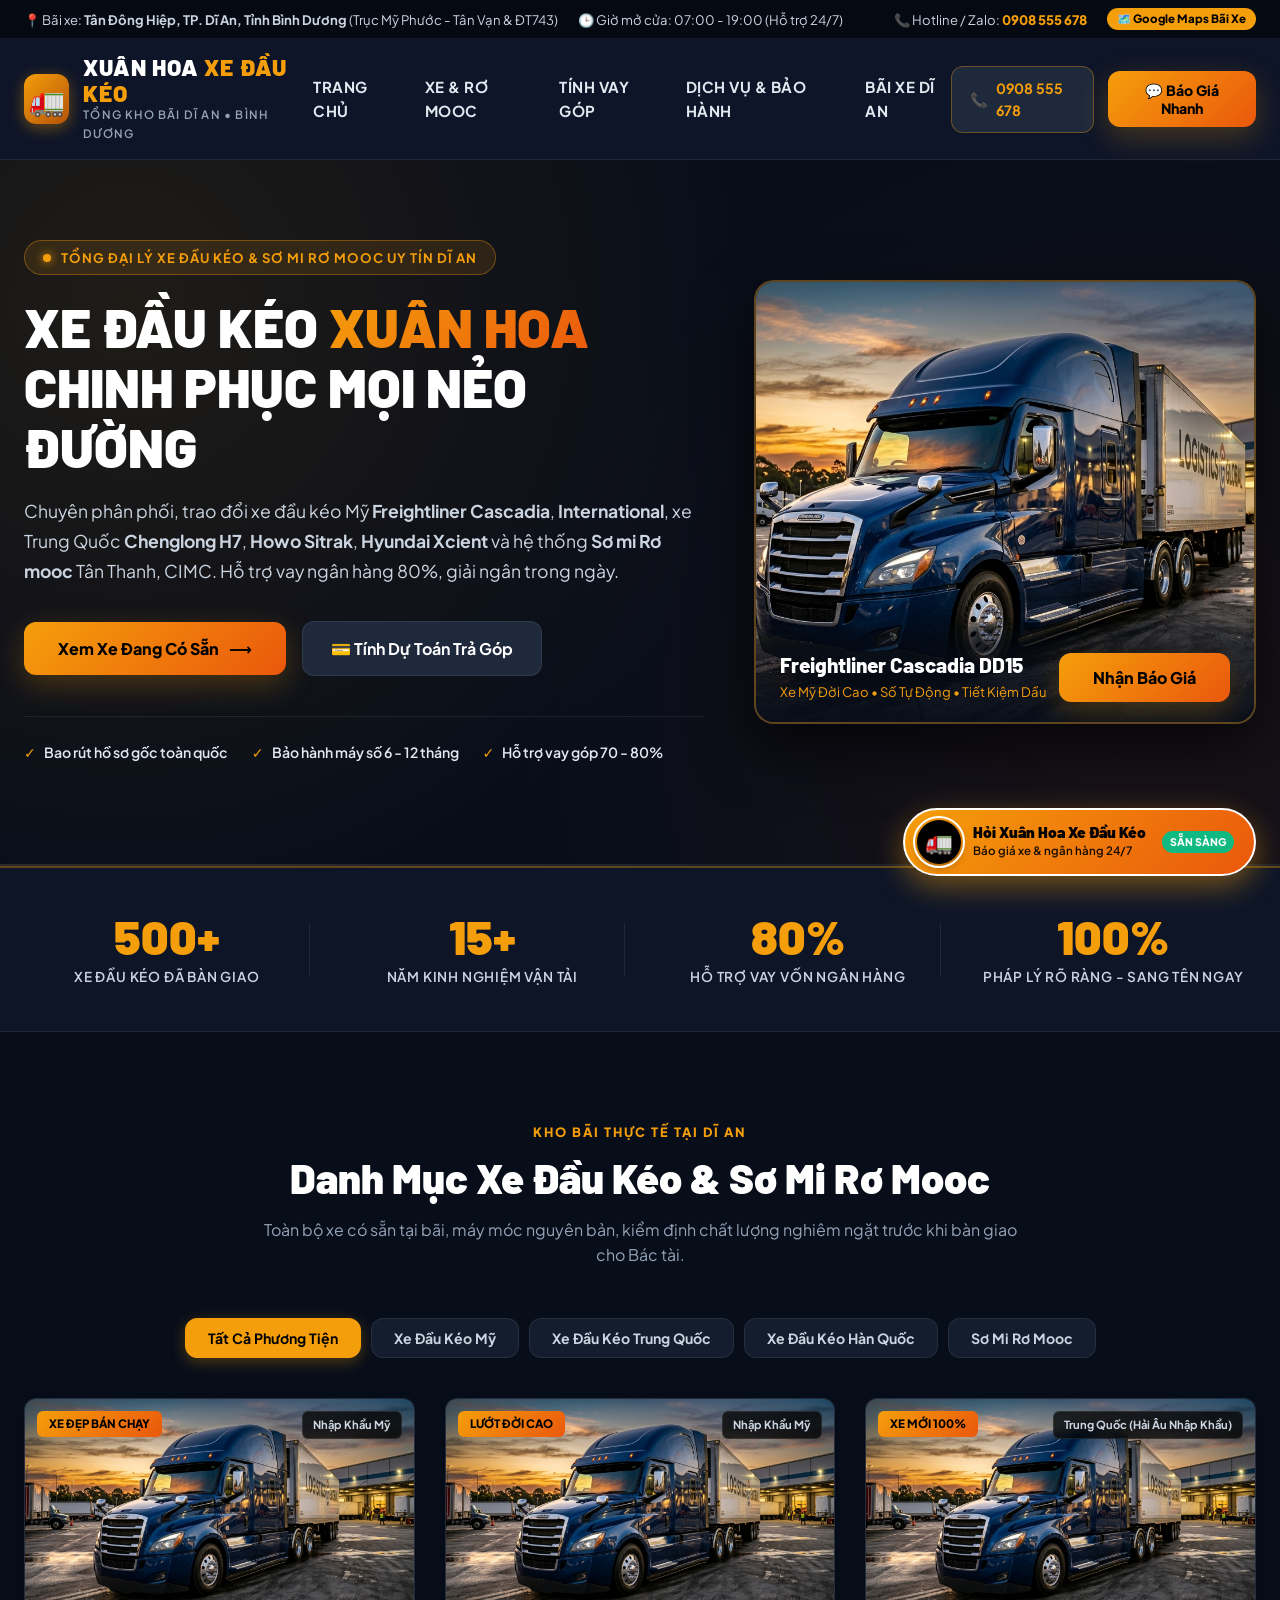
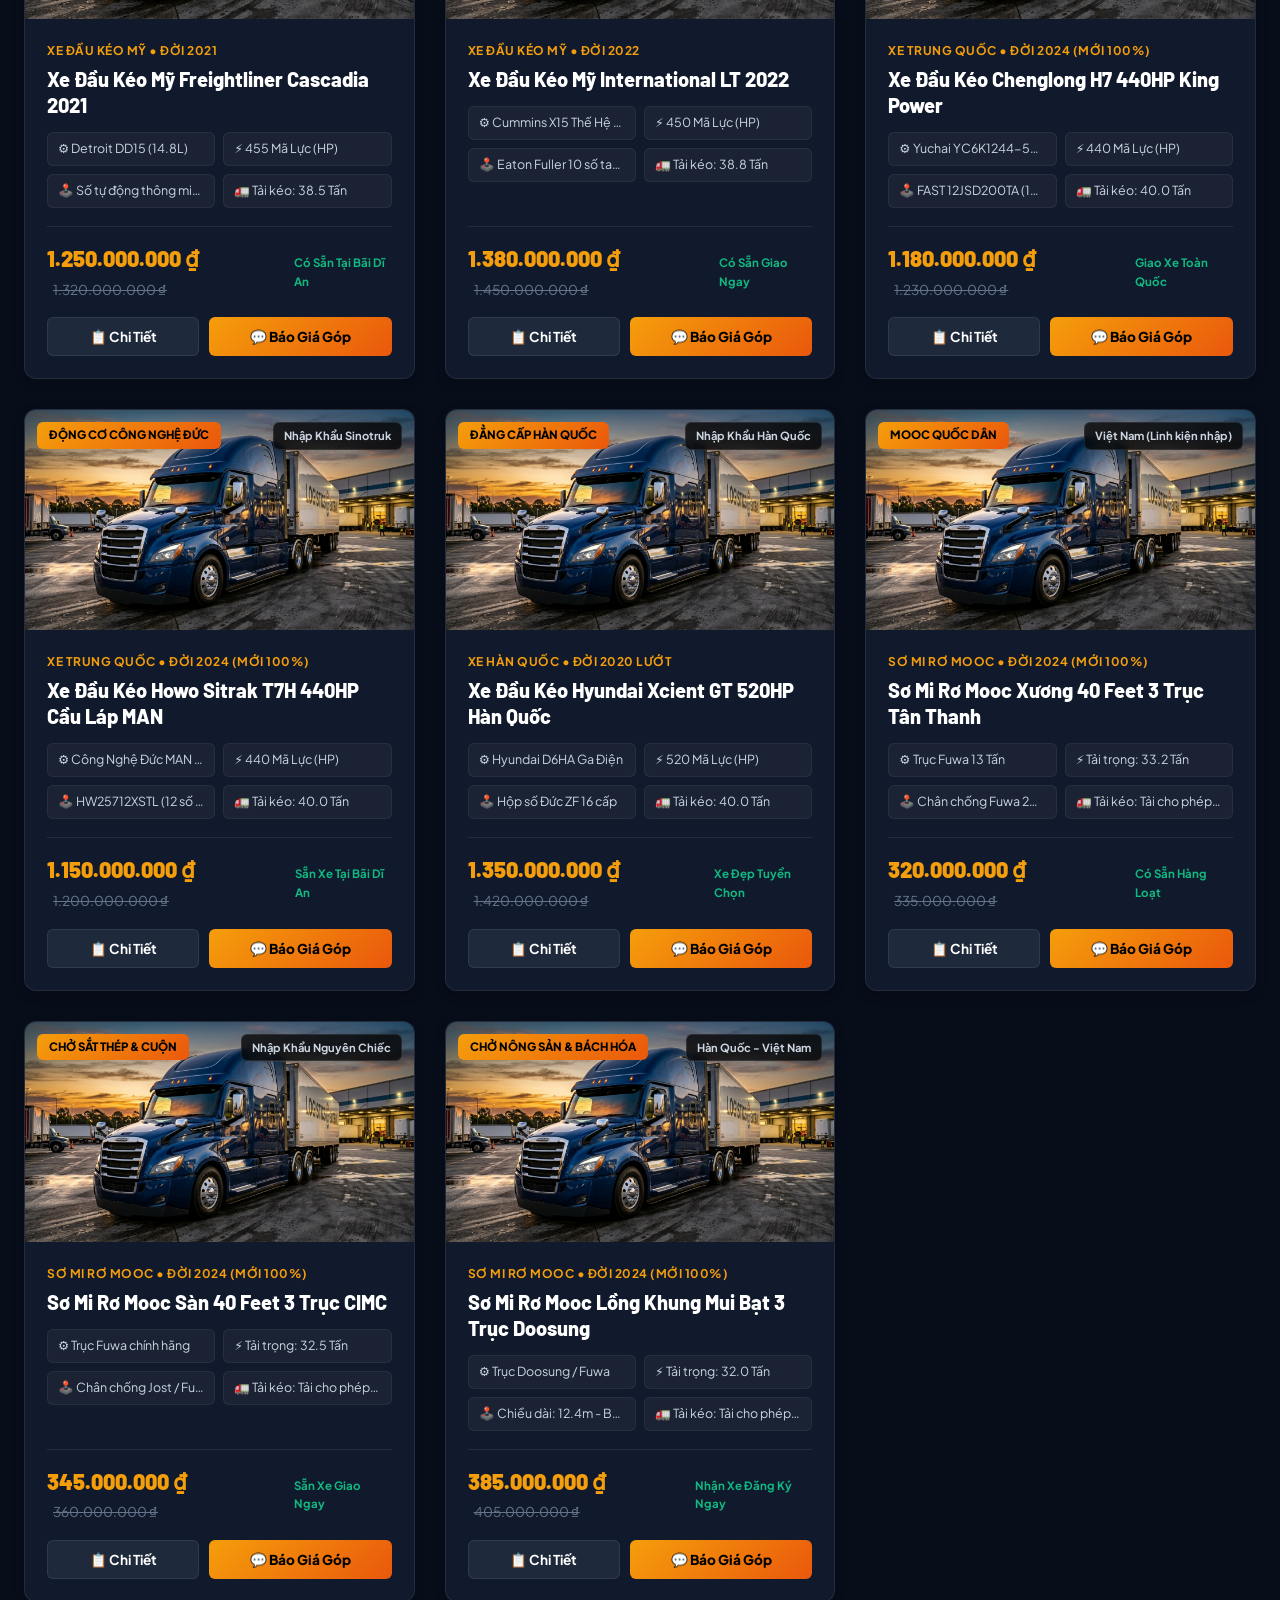
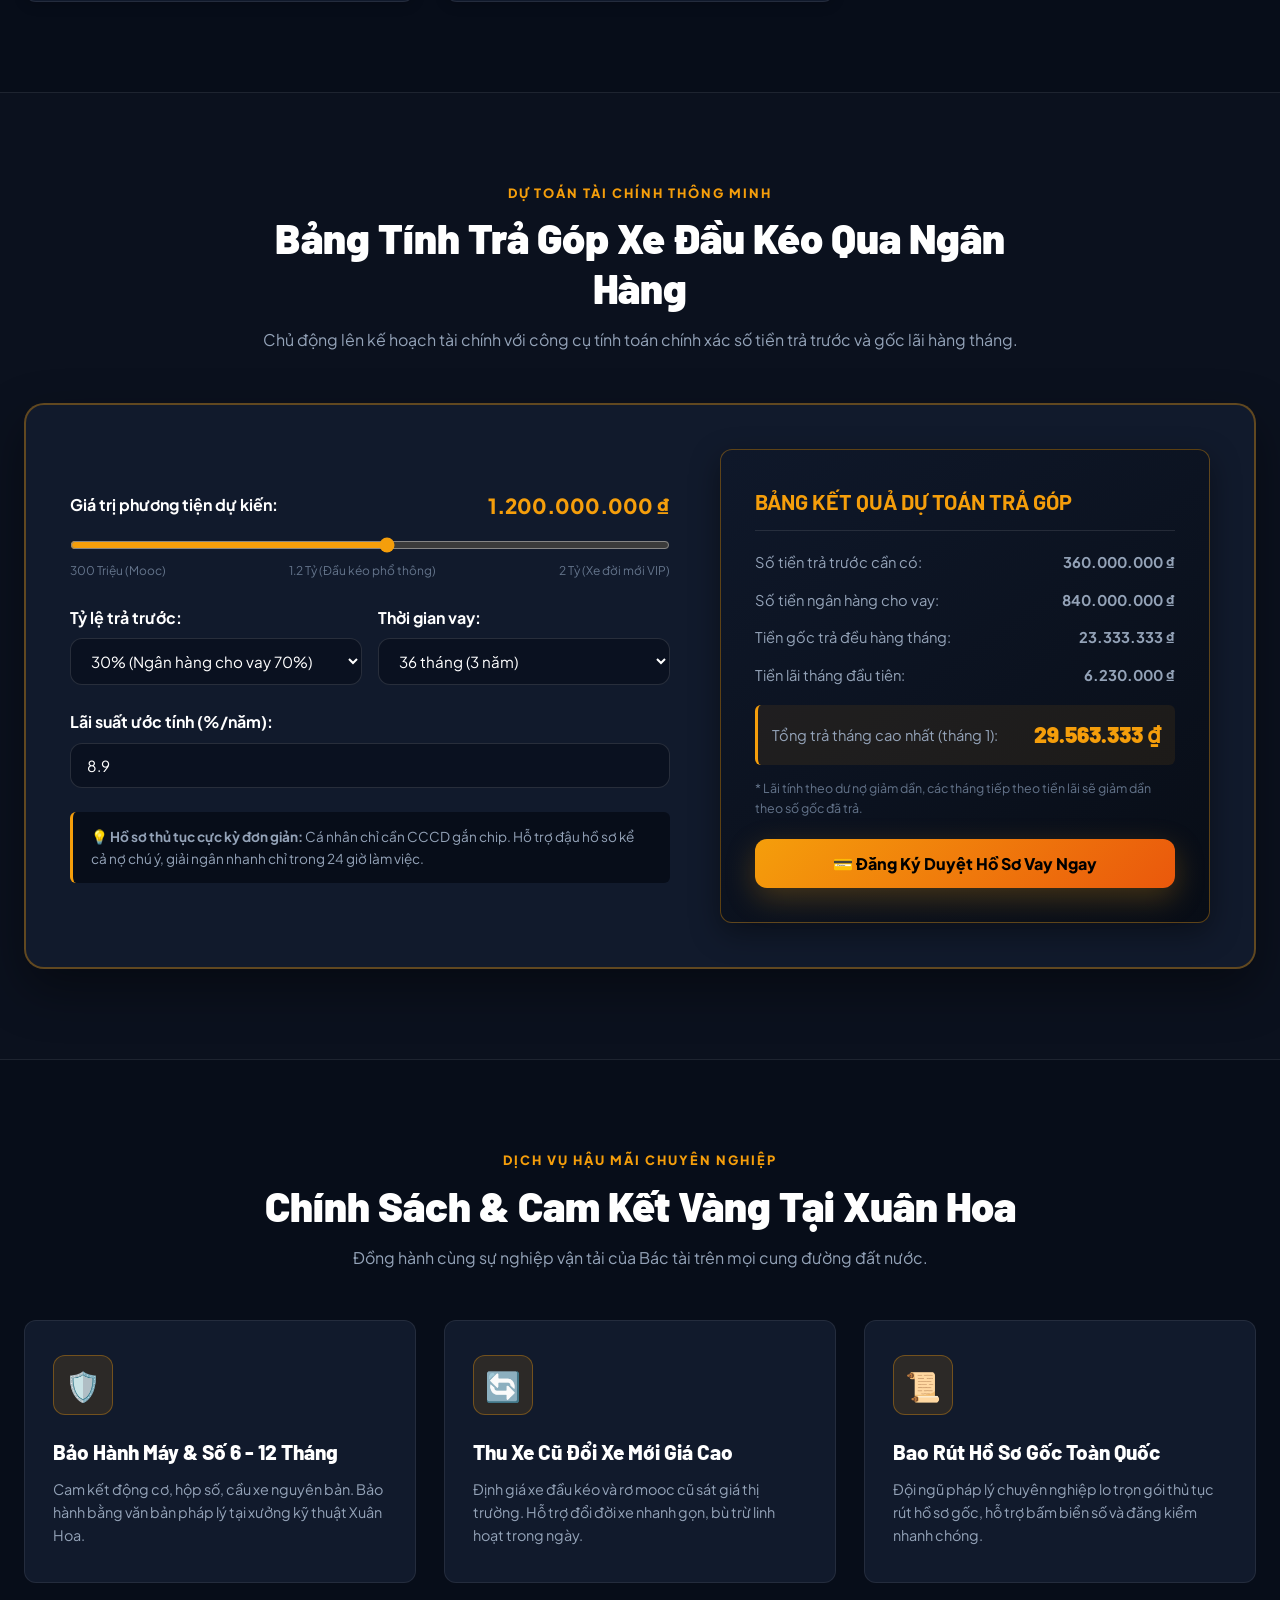
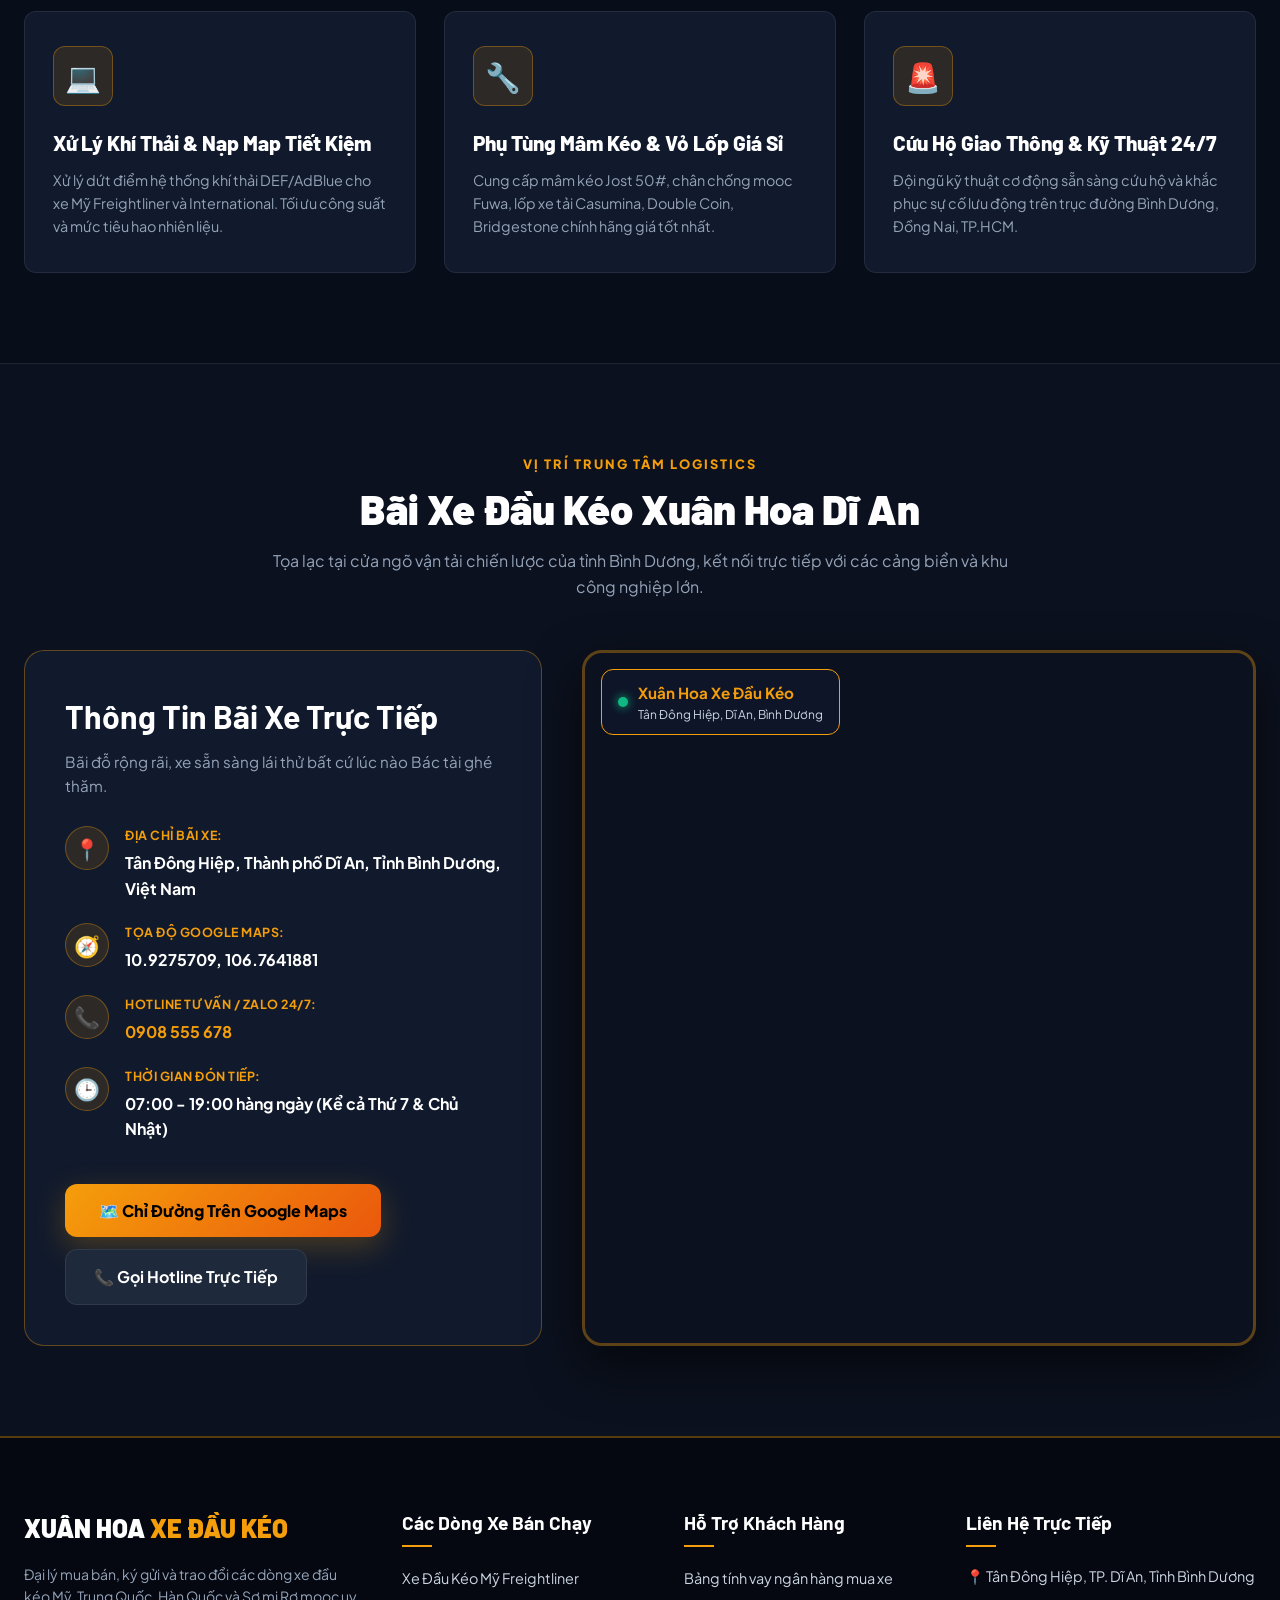
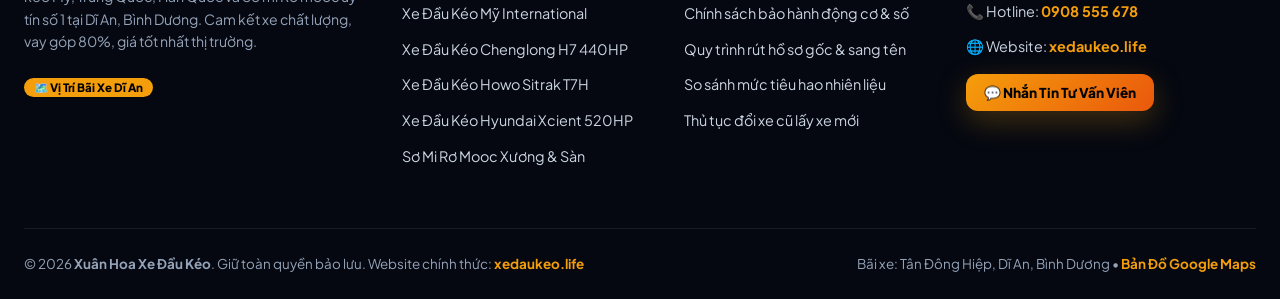
<file: xuan-hoa/index.html>
<!DOCTYPE html>
<html lang="vi">
<head>
  <meta charset="UTF-8">
  <meta name="viewport" content="width=device-width, initial-scale=1.0">
  <title>Xuân Hoa Xe Đầu Kéo - Mua Bán Xe Đầu Kéo & Rơ Mooc Dĩ An Bình Dương | xedaukeo.life</title>
  <meta name="description" content="Xuân Hoa Xe Đầu Kéo tại Tân Đông Hiệp, Dĩ An, Bình Dương. Đại lý mua bán xe đầu kéo Mỹ Freightliner Cascadia, International, Chenglong H7, Howo Sitrak, Sơ mi rơ mooc Tân Thanh, CIMC. Hỗ trợ góp 80%. Hotline: 0908 555 678.">
  <meta name="keywords" content="xuân hoa xe đầu kéo, xe đầu kéo dĩ an, xe đầu kéo bình dương, freightliner cascadia, chenglong h7, howo sitrak, rơ mooc tân thanh, xedaukeo.life">

  <!-- Canonical URL -->
  <link rel="canonical" href="https://xedaukeo.life/">

  <!-- Open Graph -->
  <meta property="og:type" content="website">
  <meta property="og:url" content="https://xedaukeo.life/">
  <meta property="og:title" content="Xuân Hoa Xe Đầu Kéo - Đại Lý Xe Đầu Kéo & Rơ Mooc Dĩ An Bình Dương">
  <meta property="og:description" content="Tổng kho bãi xe đầu kéo Mỹ, Trung Quốc, Hàn Quốc và Rơ mooc chính hãng. Hỗ trợ vay 80%, giao xe toàn quốc. Hotline: 0908 555 678.">
  <meta property="og:image" content="https://xedaukeo.life/assets/img/hero_truck.jpg">
  <meta property="og:locale" content="vi_VN">
  <meta property="og:site_name" content="Xuân Hoa Xe Đầu Kéo">

  <!-- Twitter Card -->
  <meta name="twitter:card" content="summary_large_image">
  <meta name="twitter:url" content="https://xedaukeo.life/">
  <meta name="twitter:title" content="Xuân Hoa Xe Đầu Kéo - Dĩ An Bình Dương | xedaukeo.life">
  <meta name="twitter:description" content="Mua bán, trao đổi xe đầu kéo Mỹ Freightliner, International, Chenglong H7, Howo và Sơ mi rơ mooc. Vay góp 80%.">
  <meta name="twitter:image" content="https://xedaukeo.life/assets/img/hero_truck.jpg">

  <!-- Favicon -->
  <link rel="icon" href="data:image/svg+xml,<svg xmlns=%22http://www.w3.org/2000/svg%22 viewBox=%220 0 100 100%22><text y=%22.9em%22 font-size=%2290%22>🚛</text></svg>">

  <!-- Google Fonts -->
  <link rel="preconnect" href="https://fonts.googleapis.com">
  <link rel="preconnect" href="https://fonts.gstatic.com" crossorigin>

  <!-- CSS Stylesheet -->
  <link rel="stylesheet" href="css/style.css">

  <!-- Schema.org Structured Data (JSON-LD) -->
  <script type="application/ld+json">
  {
    "@context": "https://schema.org",
    "@type": "AutoDealer",
    "name": "Xuân Hoa Xe Đầu Kéo",
    "alternateName": "Xe Đầu Kéo Xuân Hoa Dĩ An",
    "url": "https://xedaukeo.life/",
    "logo": "https://xedaukeo.life/assets/img/hero_truck.jpg",
    "image": "https://xedaukeo.life/assets/img/hero_truck.jpg",
    "description": "Xuân Hoa Xe Đầu Kéo chuyên kinh doanh, ký gửi, trao đổi xe đầu kéo Mỹ Freightliner, International, Chenglong, Howo Sitrak, Hyundai và Sơ mi rơ mooc các loại tại Dĩ An, Bình Dương.",
    "telephone": "+84908555678",
    "priceRange": "300000000VND - 1500000000VND",
    "address": {
      "@type": "PostalAddress",
      "streetAddress": "Tân Đông Hiệp",
      "addressLocality": "Dĩ An",
      "addressRegion": "Bình Dương",
      "addressCountry": "VN"
    },
    "geo": {
      "@type": "GeoCoordinates",
      "latitude": 10.9275709,
      "longitude": 106.7641881
    },
    "hasMap": "https://maps.app.goo.gl/GX7xAwg86espg75CA",
    "openingHoursSpecification": {
      "@type": "OpeningHoursSpecification",
      "dayOfWeek": ["Monday", "Tuesday", "Wednesday", "Thursday", "Friday", "Saturday", "Sunday"],
      "opens": "07:00",
      "closes": "19:00"
    }
  }
  </script>
</head>
<body>

  <!-- Top Notification Bar -->
  <aside class="top-notice-bar" aria-label="Thông tin nhanh">
    <div class="container">
      <div class="top-notice-inner">
        <div class="notice-left">
          <span>📍 Bãi xe: <strong>Tân Đông Hiệp, TP. Dĩ An, Tỉnh Bình Dương</strong> (Trục Mỹ Phước - Tân Vạn & ĐT743)</span>
          <span>🕒 Giờ mở cửa: 07:00 - 19:00 (Hỗ trợ 24/7)</span>
        </div>
        <div class="notice-right">
          <span>📞 Hotline / Zalo: <a href="tel:0908555678" style="color: var(--amber-primary); font-weight: 800;">0908 555 678</a></span>
          <a href="https://maps.app.goo.gl/GX7xAwg86espg75CA" target="_blank" rel="noopener noreferrer" class="notice-badge">
            🗺️ Google Maps Bãi Xe
          </a>
        </div>
      </div>
    </div>
  </aside>

  <!-- Main Sticky Header Navigation -->
  <header class="main-header">
    <div class="header-container">
      <a href="#home" class="brand-identity" aria-label="Xuân Hoa Xe Đầu Kéo">
        <div class="brand-icon-logo">🚛</div>
        <div class="brand-text-col">
          <span class="brand-name-main">XUÂN HOA <span>XE ĐẦU KÉO</span></span>
          <span class="brand-sub-label">Tổng Kho Bãi Dĩ An • Bình Dương</span>
        </div>
      </a>

      <!-- Desktop Nav -->
      <nav class="nav-links-menu" id="navMenu">
        <a href="#home" class="nav-menu-item">Trang Chủ</a>
        <a href="#vehicles" class="nav-menu-item">Xe & Rơ Mooc</a>
        <a href="#loan-calculator" class="nav-menu-item">Tính Vay Góp</a>
        <a href="#services" class="nav-menu-item">Dịch Vụ & Bảo Hành</a>
        <a href="#location" class="nav-menu-item">Bãi Xe Dĩ An</a>
      </nav>

      <!-- Nav CTAs -->
      <div class="nav-cta-actions">
        <a href="tel:0908555678" class="btn-hotline-nav">
          <span>📞</span> <span>0908 555 678</span>
        </a>
        <button class="btn-consult-nav trigger-truck-chat" data-prompt="Xin chào, tôi cần tư vấn các mẫu xe đầu kéo đang có sẵn tại bãi Xuân Hoa">
          <span>💬 Báo Giá Nhanh</span>
        </button>
        <button class="mobile-menu-btn" id="mobileNavToggle" aria-label="Menu">☰</button>
      </div>
    </div>
  </header>

  <main>
    <!-- Hero Banner Section -->
    <section class="hero-industrial" id="home">
      <div class="container">
        <div class="hero-grid-2col">
          <div>
            <div class="hero-tag-pill">
              <span class="pulse-dot"></span>
              <span>Tổng Đại Lý Xe Đầu Kéo & Sơ Mi Rơ Mooc Uy Tín Dĩ An</span>
            </div>

            <h1 class="hero-main-title">
              XE ĐẦU KÉO <span class="text-gradient">XUÂN HOA</span> <br>
              CHINH PHỤC MỌI NẺO ĐƯỜNG
            </h1>

            <p class="hero-desc-p">
              Chuyên phân phối, trao đổi xe đầu kéo Mỹ <strong>Freightliner Cascadia</strong>, <strong>International</strong>, xe Trung Quốc <strong>Chenglong H7</strong>, <strong>Howo Sitrak</strong>, <strong>Hyundai Xcient</strong> và hệ thống <strong>Sơ mi Rơ mooc</strong> Tân Thanh, CIMC. Hỗ trợ vay ngân hàng 80%, giải ngân trong ngày.
            </p>

            <div class="hero-buttons-row">
              <a href="#vehicles" class="btn-primary-amber">
                <span>Xem Xe Đang Có Sẵn</span>
                <span>⟶</span>
              </a>
              <a href="#loan-calculator" class="btn-secondary-dark">
                <span>💳 Tính Dự Toán Trả Góp</span>
              </a>
            </div>

            <div class="hero-trust-row">
              <div class="trust-item-box">
                <span class="check">✓</span>
                <span>Bao rút hồ sơ gốc toàn quốc</span>
              </div>
              <div class="trust-item-box">
                <span class="check">✓</span>
                <span>Bảo hành máy số 6 - 12 tháng</span>
              </div>
              <div class="trust-item-box">
                <span class="check">✓</span>
                <span>Hỗ trợ vay góp 70 - 80%</span>
              </div>
            </div>
          </div>

          <!-- Hero Image Showcase -->
          <div class="hero-visual-card">
            <img src="assets/img/hero_truck.jpg" alt="Xe đầu kéo Mỹ Freightliner Cascadia tại Xuân Hoa Dĩ An" width="640" height="440">
            <div class="hero-card-bottom-tag">
              <div>
                <div class="hero-tag-title-lg">Freightliner Cascadia DD15</div>
                <div class="hero-tag-desc-sm">Xe Mỹ Đời Cao • Số Tự Động • Tiết Kiệm Dầu</div>
              </div>
              <button class="btn-primary-amber trigger-truck-chat" data-prompt="Báo giá xe đầu kéo Mỹ Freightliner Cascadia giúp tôi">
                Nhận Báo Giá
              </button>
            </div>
          </div>
        </div>
      </div>
    </section>

    <!-- Stats Banner Strip -->
    <section class="stats-banner-strip" aria-label="Thống kê uy tín">
      <div class="container">
        <div class="stats-grid-4col">
          <div class="stat-single-col">
            <div class="stat-number-lg">500+</div>
            <div class="stat-label-text">Xe Đầu Kéo Đã Bàn Giao</div>
          </div>
          <div class="stat-single-col">
            <div class="stat-number-lg">15+</div>
            <div class="stat-label-text">Năm Kinh Nghiệm Vận Tải</div>
          </div>
          <div class="stat-single-col">
            <div class="stat-number-lg">80%</div>
            <div class="stat-label-text">Hỗ Trợ Vay Vốn Ngân Hàng</div>
          </div>
          <div class="stat-single-col">
            <div class="stat-number-lg">100%</div>
            <div class="stat-label-text">Pháp Lý Rõ Ràng - Sang Tên Ngay</div>
          </div>
        </div>
      </div>
    </section>

    <!-- Vehicles Catalog Section -->
    <section class="vehicles-section" id="vehicles">
      <div class="container">
        <div class="section-title-wrap">
          <span class="section-label-chip">Kho Bãi Thực Tế Tại Dĩ An</span>
          <h2 class="section-h2-title">Danh Mục Xe Đầu Kéo & Sơ Mi Rơ Mooc</h2>
          <p class="section-subtext">
            Toàn bộ xe có sẵn tại bãi, máy móc nguyên bản, kiểm định chất lượng nghiêm ngặt trước khi bàn giao cho Bác tài.
          </p>
        </div>

        <!-- Filter Bar -->
        <div class="vehicles-filter-bar" id="filterTabs">
          <button class="filter-btn active" data-category="all">Tất Cả Phương Tiện</button>
          <button class="filter-btn" data-category="xe-my">Xe Đầu Kéo Mỹ</button>
          <button class="filter-btn" data-category="xe-trung-quoc">Xe Đầu Kéo Trung Quốc</button>
          <button class="filter-btn" data-category="xe-han-quoc">Xe Đầu Kéo Hàn Quốc</button>
          <button class="filter-btn" data-category="ro-mooc">Sơ Mi Rơ Mooc</button>
        </div>

        <!-- Dynamic Grid -->
        <div class="vehicles-grid-3col" id="vehiclesGrid">
          <!-- Rendered via js/app.js -->
        </div>
      </div>
    </section>

    <!-- Interactive Truck Loan Calculator -->
    <section class="loan-calc-section" id="loan-calculator">
      <div class="container">
        <div class="section-title-wrap">
          <span class="section-label-chip">Dự Toán Tài Chính Thông Minh</span>
          <h2 class="section-h2-title">Bảng Tính Trả Góp Xe Đầu Kéo Qua Ngân Hàng</h2>
          <p class="section-subtext">
            Chủ động lên kế hoạch tài chính với công cụ tính toán chính xác số tiền trả trước và gốc lãi hàng tháng.
          </p>
        </div>

        <div class="calc-card-box">
          <div class="calc-2col-layout">
            <!-- Inputs -->
            <div>
              <div class="calc-form-group">
                <div class="calc-label-row">
                  <span>Giá trị phương tiện dự kiến:</span>
                  <span class="text-amber" id="calcLabelPrice" style="font-size: 1.3rem; font-weight: 900;">1.200.000.000 ₫</span>
                </div>
                <input type="range" class="calc-slider" id="calcRangePrice" min="300000000" max="2000000000" step="10000000" value="1200000000">
                <div style="display: flex; justify-content: space-between; font-size: 0.75rem; color: #64748b; margin-top: 6px;">
                  <span>300 Triệu (Mooc)</span>
                  <span>1.2 Tỷ (Đầu kéo phổ thông)</span>
                  <span>2 Tỷ (Xe đời mới VIP)</span>
                </div>
              </div>

              <div style="display: grid; grid-template-columns: 1fr 1fr; gap: 16px; margin-bottom: 24px;">
                <div>
                  <label class="calc-label-row">Tỷ lệ trả trước:</label>
                  <select class="calc-select" id="calcDownPayment">
                    <option value="20">20% (Ngân hàng cho vay 80%)</option>
                    <option value="30" selected>30% (Ngân hàng cho vay 70%)</option>
                    <option value="40">40% (Ngân hàng cho vay 60%)</option>
                    <option value="50">50% (Ngân hàng cho vay 50%)</option>
                  </select>
                </div>
                <div>
                  <label class="calc-label-row">Thời gian vay:</label>
                  <select class="calc-select" id="calcDuration">
                    <option value="12">12 tháng (1 năm)</option>
                    <option value="24">24 tháng (2 năm)</option>
                    <option value="36" selected>36 tháng (3 năm)</option>
                    <option value="48">48 tháng (4 năm)</option>
                    <option value="60">60 tháng (5 năm)</option>
                  </select>
                </div>
              </div>

              <div class="calc-form-group">
                <label class="calc-label-row">Lãi suất ước tính (%/năm):</label>
                <input type="number" class="calc-input" id="calcInterestRate" value="8.9" step="0.1" min="5" max="15">
              </div>

              <div style="font-size: 0.85rem; color: #94a3b8; background: #070d19; padding: 14px 18px; border-radius: var(--radius-sm); border-left: 3px solid var(--amber-primary);">
                💡 <strong>Hồ sơ thủ tục cực kỳ đơn giản:</strong> Cá nhân chỉ cần CCCD gắn chip. Hỗ trợ đậu hồ sơ kể cả nợ chú ý, giải ngân nhanh chỉ trong 24 giờ làm việc.
              </div>
            </div>

            <!-- Summary Results -->
            <div class="loan-summary-panel">
              <h3 class="loan-summary-title">BẢNG KẾT QUẢ DỰ TOÁN TRẢ GÓP</h3>

              <div class="loan-metric-row">
                <span>Số tiền trả trước cần có:</span>
                <strong class="text-white" id="outDownPayment">360.000.000 ₫</strong>
              </div>
              <div class="loan-metric-row">
                <span>Số tiền ngân hàng cho vay:</span>
                <strong class="text-white" id="outLoanAmount">840.000.000 ₫</strong>
              </div>
              <div class="loan-metric-row">
                <span>Tiền gốc trả đều hàng tháng:</span>
                <strong class="text-white" id="outMonthlyPrincipal">23.333.333 ₫</strong>
              </div>
              <div class="loan-metric-row">
                <span>Tiền lãi tháng đầu tiên:</span>
                <strong class="text-white" id="outFirstMonthInterest">6.230.000 ₫</strong>
              </div>

              <div class="loan-metric-row highlight">
                <span>Tổng trả tháng cao nhất (tháng 1):</span>
                <span class="val" id="outFirstMonthTotal">29.563.333 ₫</span>
              </div>

              <p style="font-size: 0.78rem; color: #64748b; margin-top: 14px;">
                * Lãi tính theo dư nợ giảm dần, các tháng tiếp theo tiền lãi sẽ giảm dần theo số gốc đã trả.
              </p>

              <button class="btn-primary-amber trigger-truck-chat" data-prompt="Tôi muốn đăng ký duyệt hồ sơ vay ngân hàng mua xe đầu kéo" style="width: 100%; justify-content: center; margin-top: 20px;">
                <span>💳 Đăng Ký Duyệt Hồ Sơ Vay Ngay</span>
              </button>
            </div>
          </div>
        </div>
      </div>
    </section>

    <!-- Services & Golden Commitments -->
    <section class="services-section" id="services">
      <div class="container">
        <div class="section-title-wrap">
          <span class="section-label-chip">Dịch Vụ Hậu Mãi Chuyên Nghiệp</span>
          <h2 class="section-h2-title">Chính Sách & Cam Kết Vàng Tại Xuân Hoa</h2>
          <p class="section-subtext">
            Đồng hành cùng sự nghiệp vận tải của Bác tài trên mọi cung đường đất nước.
          </p>
        </div>

        <div class="services-grid-3col">
          <div class="service-card">
            <div class="service-icon-box">🛡️</div>
            <h3 class="service-title">Bảo Hành Máy & Số 6 - 12 Tháng</h3>
            <p class="service-desc">Cam kết động cơ, hộp số, cầu xe nguyên bản. Bảo hành bằng văn bản pháp lý tại xưởng kỹ thuật Xuân Hoa.</p>
          </div>
          <div class="service-card">
            <div class="service-icon-box">🔄</div>
            <h3 class="service-title">Thu Xe Cũ Đổi Xe Mới Giá Cao</h3>
            <p class="service-desc">Định giá xe đầu kéo và rơ mooc cũ sát giá thị trường. Hỗ trợ đổi đời xe nhanh gọn, bù trừ linh hoạt trong ngày.</p>
          </div>
          <div class="service-card">
            <div class="service-icon-box">📜</div>
            <h3 class="service-title">Bao Rút Hồ Sơ Gốc Toàn Quốc</h3>
            <p class="service-desc">Đội ngũ pháp lý chuyên nghiệp lo trọn gói thủ tục rút hồ sơ gốc, hỗ trợ bấm biển số và đăng kiểm nhanh chóng.</p>
          </div>
          <div class="service-card">
            <div class="service-icon-box">💻</div>
            <h3 class="service-title">Xử Lý Khí Thải & Nạp Map Tiết Kiệm</h3>
            <p class="service-desc">Xử lý dứt điểm hệ thống khí thải DEF/AdBlue cho xe Mỹ Freightliner và International. Tối ưu công suất và mức tiêu hao nhiên liệu.</p>
          </div>
          <div class="service-card">
            <div class="service-icon-box">🔧</div>
            <h3 class="service-title">Phụ Tùng Mâm Kéo & Vỏ Lốp Giá Sỉ</h3>
            <p class="service-desc">Cung cấp mâm kéo Jost 50#, chân chống mooc Fuwa, lốp xe tải Casumina, Double Coin, Bridgestone chính hãng giá tốt nhất.</p>
          </div>
          <div class="service-card">
            <div class="service-icon-box">🚨</div>
            <h3 class="service-title">Cứu Hộ Giao Thông & Kỹ Thuật 24/7</h3>
            <p class="service-desc">Đội ngũ kỹ thuật cơ động sẵn sàng cứu hộ và khắc phục sự cố lưu động trên trục đường Bình Dương, Đồng Nai, TP.HCM.</p>
          </div>
        </div>
      </div>
    </section>

    <!-- Location & Map Section -->
    <section class="location-section" id="location">
      <div class="container">
        <div class="section-title-wrap">
          <span class="section-label-chip">Vị Trí Trung Tâm Logistics</span>
          <h2 class="section-h2-title">Bãi Xe Đầu Kéo Xuân Hoa Dĩ An</h2>
          <p class="section-subtext">
            Tọa lạc tại cửa ngõ vận tải chiến lược của tỉnh Bình Dương, kết nối trực tiếp với các cảng biển và khu công nghiệp lớn.
          </p>
        </div>

        <div class="location-grid-2col">
          <div class="location-info-card">
            <h3 class="loc-title">Thông Tin Bãi Xe Trực Tiếp</h3>
            <p class="loc-desc">Bãi đỗ rộng rãi, xe sẵn sàng lái thử bất cứ lúc nào Bác tài ghé thăm.</p>

            <div class="loc-item-row">
              <div class="loc-icon-circle">📍</div>
              <div class="loc-content">
                <h5>Địa chỉ bãi xe:</h5>
                <p>Tân Đông Hiệp, Thành phố Dĩ An, Tỉnh Bình Dương, Việt Nam</p>
              </div>
            </div>

            <div class="loc-item-row">
              <div class="loc-icon-circle">🧭</div>
              <div class="loc-content">
                <h5>Tọa độ Google Maps:</h5>
                <p>10.9275709, 106.7641881</p>
              </div>
            </div>

            <div class="loc-item-row">
              <div class="loc-icon-circle">📞</div>
              <div class="loc-content">
                <h5>Hotline Tư Vấn / Zalo 24/7:</h5>
                <p><a href="tel:0908555678" style="color: var(--amber-primary);">0908 555 678</a></p>
              </div>
            </div>

            <div class="loc-item-row">
              <div class="loc-icon-circle">🕒</div>
              <div class="loc-content">
                <h5>Thời gian đón tiếp:</h5>
                <p>07:00 - 19:00 hàng ngày (Kể cả Thứ 7 & Chủ Nhật)</p>
              </div>
            </div>

            <div style="margin-top: auto; padding-top: 20px; display: flex; gap: 12px; flex-wrap: wrap;">
              <a href="https://maps.app.goo.gl/GX7xAwg86espg75CA" target="_blank" rel="noopener noreferrer" class="btn-primary-amber">
                <span>🗺️ Chỉ Đường Trên Google Maps</span>
              </a>
              <a href="tel:0908555678" class="btn-secondary-dark">
                <span>📞 Gọi Hotline Trực Tiếp</span>
              </a>
            </div>
          </div>

          <!-- Map Embed Iframe -->
          <div class="map-wrapper">
            <iframe 
              title="Vị trí Xuân Hoa Xe Đầu Kéo Dĩ An Bình Dương"
              src="https://maps.google.com/maps?q=10.9275709,106.7641881&hl=vi&z=17&output=embed" 
              loading="lazy" 
              allowfullscreen>
            </iframe>

            <div class="map-floating-tag">
              <span class="map-dot-active"></span>
              <div>
                <strong style="font-size: 0.95rem; color: var(--amber-primary);">Xuân Hoa Xe Đầu Kéo</strong>
                <div style="font-size: 0.75rem; color: #cbd5e1;">Tân Đông Hiệp, Dĩ An, Bình Dương</div>
              </div>
            </div>
          </div>
        </div>
      </div>
    </section>
  </main>

  <!-- Site Footer -->
  <footer class="site-footer">
    <div class="container">
      <div class="footer-grid-4col">
        <div>
          <div class="footer-brand-name">XUÂN HOA <span>XE ĐẦU KÉO</span></div>
          <p style="font-size: 0.88rem; line-height: 1.6; color: #94a3b8; margin-bottom: 20px;">
            Đại lý mua bán, ký gửi và trao đổi các dòng xe đầu kéo Mỹ, Trung Quốc, Hàn Quốc và Sơ mi Rơ mooc uy tín số 1 tại Dĩ An, Bình Dương. Cam kết xe chất lượng, vay góp 80%, giá tốt nhất thị trường.
          </p>
          <a href="https://maps.app.goo.gl/GX7xAwg86espg75CA" target="_blank" rel="noopener noreferrer" class="notice-badge">
            🗺️ Vị Trí Bãi Xe Dĩ An
          </a>
        </div>

        <div>
          <h4 class="footer-col-h4">Các Dòng Xe Bán Chạy</h4>
          <ul class="footer-links-col">
            <li><a href="#vehicles">Xe Đầu Kéo Mỹ Freightliner</a></li>
            <li><a href="#vehicles">Xe Đầu Kéo Mỹ International</a></li>
            <li><a href="#vehicles">Xe Đầu Kéo Chenglong H7 440HP</a></li>
            <li><a href="#vehicles">Xe Đầu Kéo Howo Sitrak T7H</a></li>
            <li><a href="#vehicles">Xe Đầu Kéo Hyundai Xcient 520HP</a></li>
            <li><a href="#vehicles">Sơ Mi Rơ Mooc Xương & Sàn</a></li>
          </ul>
        </div>

        <div>
          <h4 class="footer-col-h4">Hỗ Trợ Khách Hàng</h4>
          <ul class="footer-links-col">
            <li><a href="#loan-calculator">Bảng tính vay ngân hàng mua xe</a></li>
            <li><a href="#services">Chính sách bảo hành động cơ & số</a></li>
            <li><a href="#services">Quy trình rút hồ sơ gốc & sang tên</a></li>
            <li><a href="javascript:void(0)" class="trigger-truck-chat" data-prompt="Tư vấn mức tiêu hao nhiên liệu xe Freightliner và Chenglong?">So sánh mức tiêu hao nhiên liệu</a></li>
            <li><a href="javascript:void(0)" class="trigger-truck-chat" data-prompt="Thủ tục đổi xe đầu kéo cũ lấy xe mới thế nào?">Thủ tục đổi xe cũ lấy xe mới</a></li>
          </ul>
        </div>

        <div>
          <h4 class="footer-col-h4">Liên Hệ Trực Tiếp</h4>
          <div style="font-size: 0.9rem; margin-bottom: 12px; color: #cbd5e1;">
            📍 Tân Đông Hiệp, TP. Dĩ An, Tỉnh Bình Dương
          </div>
          <div style="font-size: 0.9rem; margin-bottom: 12px; color: #cbd5e1;">
            📞 Hotline: <a href="tel:0908555678" style="color: var(--amber-primary); font-weight: bold;">0908 555 678</a>
          </div>
          <div style="font-size: 0.9rem; margin-bottom: 16px; color: #cbd5e1;">
            🌐 Website: <a href="https://xedaukeo.life" style="color: var(--amber-primary); font-weight: bold;">xedaukeo.life</a>
          </div>
          <button class="btn-primary-amber trigger-truck-chat" data-prompt="Tôi cần tư vấn trực tiếp về các dòng xe đầu kéo tại bãi" style="padding: 10px 18px; font-size: 0.85rem;">
            <span>💬 Nhắn Tin Tư Vấn Viên</span>
          </button>
        </div>
      </div>

      <div class="footer-bottom-copy">
        <div>
          © 2026 <strong>Xuân Hoa Xe Đầu Kéo</strong>. Giữ toàn quyền bảo lưu. Website chính thức: <a href="https://xedaukeo.life">xedaukeo.life</a>
        </div>
        <div>
          <span>Bãi xe: Tân Đông Hiệp, Dĩ An, Bình Dương</span> • 
          <a href="https://maps.app.goo.gl/GX7xAwg86espg75CA" target="_blank" rel="noopener noreferrer">Bản Đồ Google Maps</a>
        </div>
      </div>
    </div>
  </footer>

  <!-- Quick Specs Modal -->
  <div class="modal-overlay" id="specsModal">
    <div class="modal-content-card">
      <button class="modal-close-btn" id="btnCloseModal" aria-label="Đóng">&times;</button>
      <span class="vehicle-badge-pill" id="modalTruckBadge" style="display: inline-block; margin-bottom: 8px;">VIP</span>
      <h2 class="vehicle-card-title" id="modalTruckName" style="font-size: 1.6rem;">Tên Xe Đầu Kéo</h2>
      <div class="price-val" id="modalTruckPrice" style="font-size: 1.8rem; margin-bottom: 14px;">0 ₫</div>
      
      <p style="font-size: 0.9rem; color: #94a3b8; line-height: 1.6; margin-bottom: 16px;" id="modalTruckDesc">
        Mô tả chi tiết phương tiện...
      </p>

      <h4 style="font-family: var(--font-heavy); color: var(--amber-primary); margin-bottom: 10px;">THÔNG SỐ KỸ THUẬT NỔI BẬT:</h4>
      <div class="specs-table-grid">
        <div class="spec-table-row"><span class="prop">Động cơ:</span><span class="val" id="modalSpecEngine">--</span></div>
        <div class="spec-table-row"><span class="prop">Công suất:</span><span class="val" id="modalSpecPower">--</span></div>
        <div class="spec-table-row"><span class="prop">Hộp số:</span><span class="val" id="modalSpecTrans">--</span></div>
        <div class="spec-table-row"><span class="prop">Hệ dẫn động:</span><span class="val" id="modalSpecDrive">--</span></div>
        <div class="spec-table-row"><span class="prop">Cabin:</span><span class="val" id="modalSpecCabin">--</span></div>
        <div class="spec-table-row"><span class="prop">Tải trọng kéo theo:</span><span class="val" id="modalSpecTowing">--</span></div>
      </div>

      <div style="display: flex; gap: 12px; margin-top: 24px;">
        <button class="btn-primary-amber" id="modalBtnQuote" style="flex: 1; justify-content: center;">
          <span>💬 Nhận Báo Giá Lăn Bánh Zalo</span>
        </button>
        <a href="tel:0908555678" class="btn-secondary-dark" style="flex: 1; justify-content: center;">
          <span>📞 Gọi Hotline: 0908 555 678</span>
        </a>
      </div>
    </div>
  </div>

  <!-- JavaScript Modules -->
  <script src="js/app.js"></script>
  <script src="js/ai-assistant.js"></script>
</body>
</html>
</file>
<file: xuan-hoa/css/style.css>
/* ===================================================================
   XUÂN HOA XE ĐẦU KÉO - INDUSTRIAL MODERN DESIGN SYSTEM
   Tân Đông Hiệp, Dĩ An, Bình Dương | Hotline: 0908 555 678 | xedaukeo.life
   =================================================================== */

@import url('https://fonts.googleapis.com/css2?family=Barlow:ital,wght@0,400;0,500;0,600;0,700;0,800;0,900;1,700&family=Plus+Jakarta+Sans:wght@400;500;600;700;800&display=swap');

:root {
  /* Colors */
  --navy-darkest: #070d19;
  --navy-main: #0f172a;
  --navy-soft: #1e293b;
  --navy-light: #334155;

  --amber-primary: #f59e0b;
  --amber-hover: #d97706;
  --amber-glow: rgba(245, 158, 11, 0.35);

  --accent-orange: #ea580c;
  --accent-red: #dc2626;

  --bg-dark: #090e17;
  --bg-card: #131d2e;
  --bg-light: #f8fafc;
  --bg-subtle: #f1f5f9;

  --text-white: #ffffff;
  --text-muted: #94a3b8;
  --text-dark: #0f172a;

  --border-dark: rgba(255, 255, 255, 0.08);
  --border-amber: rgba(245, 158, 11, 0.35);
  --border-light: rgba(0, 0, 0, 0.08);

  --shadow-sm: 0 4px 12px rgba(0, 0, 0, 0.15);
  --shadow-md: 0 10px 30px rgba(0, 0, 0, 0.25);
  --shadow-lg: 0 20px 50px rgba(0, 0, 0, 0.4);
  --shadow-amber: 0 10px 30px rgba(245, 158, 11, 0.25);

  --radius-sm: 6px;
  --radius-md: 12px;
  --radius-lg: 20px;
  --radius-full: 9999px;

  --font-heavy: 'Barlow', -apple-system, sans-serif;
  --font-sans: 'Plus Jakarta Sans', system-ui, sans-serif;

  --transition: all 0.25s ease;
}

*, *::before, *::after {
  box-sizing: border-box;
  margin: 0;
  padding: 0;
}

html {
  scroll-behavior: smooth;
  font-size: 16px;
}

body {
  font-family: var(--font-sans);
  background-color: var(--bg-dark);
  color: var(--text-muted);
  line-height: 1.6;
  overflow-x: hidden;
}

img {
  max-width: 100%;
  height: auto;
  display: block;
}

a {
  color: inherit;
  text-decoration: none;
  transition: var(--transition);
}

ul {
  list-style: none;
}

button, input, select, textarea {
  font-family: inherit;
}

.container {
  width: 100%;
  max-width: 1280px;
  margin: 0 auto;
  padding: 0 24px;
}

/* Typography */
.font-heavy {
  font-family: var(--font-heavy);
  text-transform: uppercase;
  letter-spacing: 0.5px;
}

.text-amber {
  color: var(--amber-primary);
}

.text-gradient {
  background: linear-gradient(135deg, #f59e0b 0%, #ea580c 100%);
  -webkit-background-clip: text;
  -webkit-text-fill-color: transparent;
}

/* Top Notification Bar */
.top-notice-bar {
  background: #050912;
  color: #cbd5e1;
  font-size: 0.82rem;
  padding: 8px 0;
  border-bottom: 1px solid rgba(255, 255, 255, 0.06);
}

.top-notice-inner {
  display: flex;
  justify-content: space-between;
  align-items: center;
  flex-wrap: wrap;
  gap: 12px;
}

.notice-left, .notice-right {
  display: flex;
  align-items: center;
  gap: 20px;
}

.notice-badge {
  background: var(--amber-primary);
  color: #000;
  font-weight: 800;
  font-size: 0.72rem;
  padding: 2px 10px;
  border-radius: var(--radius-full);
}

/* Header & Nav */
.main-header {
  position: sticky;
  top: 0;
  z-index: 1000;
  background: rgba(15, 23, 42, 0.95);
  backdrop-filter: blur(16px);
  -webkit-backdrop-filter: blur(16px);
  border-bottom: 1px solid var(--border-dark);
  transition: var(--transition);
}

.main-header.scrolled {
  box-shadow: 0 10px 30px rgba(0, 0, 0, 0.5);
  background: rgba(11, 17, 32, 0.98);
}

.header-container {
  display: flex;
  align-items: center;
  justify-content: space-between;
  padding: 16px 24px;
  max-width: 1280px;
  margin: 0 auto;
}

.brand-identity {
  display: flex;
  align-items: center;
  gap: 14px;
}

.brand-icon-logo {
  width: 50px;
  height: 50px;
  background: linear-gradient(135deg, #f59e0b 0%, #b45309 100%);
  border-radius: var(--radius-md);
  display: flex;
  align-items: center;
  justify-content: center;
  color: #000;
  font-size: 1.8rem;
  font-weight: 900;
  box-shadow: 0 4px 15px rgba(245, 158, 11, 0.4);
}

.brand-text-col {
  display: flex;
  flex-direction: column;
}

.brand-name-main {
  font-family: var(--font-heavy);
  font-size: 1.45rem;
  font-weight: 900;
  color: #ffffff;
  letter-spacing: 0.8px;
  line-height: 1.1;
}

.brand-name-main span {
  color: var(--amber-primary);
}

.brand-sub-label {
  font-size: 0.72rem;
  color: #94a3b8;
  text-transform: uppercase;
  letter-spacing: 1.2px;
  font-weight: 600;
}

.nav-links-menu {
  display: flex;
  align-items: center;
  gap: 28px;
}

.nav-menu-item {
  font-weight: 700;
  font-size: 0.94rem;
  color: #e2e8f0;
  text-transform: uppercase;
  letter-spacing: 0.5px;
  padding: 6px 0;
  position: relative;
}

.nav-menu-item:hover {
  color: var(--amber-primary);
}

.nav-cta-actions {
  display: flex;
  align-items: center;
  gap: 14px;
}

.btn-hotline-nav {
  background: #1e293b;
  color: var(--amber-primary);
  border: 1px solid var(--border-amber);
  padding: 10px 18px;
  border-radius: var(--radius-md);
  font-weight: 700;
  font-size: 0.88rem;
  display: flex;
  align-items: center;
  gap: 8px;
}

.btn-hotline-nav:hover {
  background: var(--amber-primary);
  color: #000;
}

.btn-consult-nav {
  background: linear-gradient(135deg, #f59e0b 0%, #ea580c 100%);
  color: #000;
  font-weight: 800;
  padding: 10px 22px;
  border-radius: var(--radius-md);
  font-size: 0.88rem;
  border: none;
  cursor: pointer;
  box-shadow: var(--shadow-amber);
  display: flex;
  align-items: center;
  gap: 6px;
}

.btn-consult-nav:hover {
  transform: translateY(-2px);
  filter: brightness(1.1);
}

.mobile-menu-btn {
  display: none;
  background: transparent;
  border: none;
  color: #ffffff;
  font-size: 1.8rem;
  cursor: pointer;
}

/* Hero Section */
.hero-industrial {
  position: relative;
  padding: 80px 0 100px;
  background: radial-gradient(circle at 10% 20%, rgba(245, 158, 11, 0.1) 0%, transparent 50%),
              radial-gradient(circle at 90% 80%, rgba(234, 88, 12, 0.08) 0%, transparent 50%),
              #070d19;
  border-bottom: 2px solid var(--border-dark);
  overflow: hidden;
}

.hero-grid-2col {
  display: grid;
  grid-template-columns: 1.15fr 0.85fr;
  align-items: center;
  gap: 50px;
}

.hero-tag-pill {
  display: inline-flex;
  align-items: center;
  gap: 10px;
  background: rgba(245, 158, 11, 0.12);
  border: 1px solid var(--border-amber);
  padding: 6px 18px;
  border-radius: var(--radius-full);
  color: var(--amber-primary);
  font-size: 0.82rem;
  font-weight: 700;
  text-transform: uppercase;
  letter-spacing: 1px;
  margin-bottom: 22px;
}

.hero-tag-pill span.pulse-dot {
  width: 8px;
  height: 8px;
  background: var(--amber-primary);
  border-radius: 50%;
  box-shadow: 0 0 10px var(--amber-primary);
}

.hero-main-title {
  font-family: var(--font-heavy);
  font-size: 3.4rem;
  line-height: 1.1;
  color: #ffffff;
  font-weight: 900;
  margin-bottom: 20px;
}

.hero-desc-p {
  font-size: 1.1rem;
  color: #cbd5e1;
  margin-bottom: 34px;
  line-height: 1.7;
}

.hero-buttons-row {
  display: flex;
  align-items: center;
  flex-wrap: wrap;
  gap: 16px;
  margin-bottom: 40px;
}

.btn-primary-amber {
  background: linear-gradient(135deg, #f59e0b 0%, #ea580c 100%);
  color: #000;
  font-weight: 800;
  font-size: 1rem;
  padding: 14px 34px;
  border-radius: var(--radius-md);
  display: inline-flex;
  align-items: center;
  gap: 10px;
  border: none;
  cursor: pointer;
  box-shadow: var(--shadow-amber);
  transition: var(--transition);
}

.btn-primary-amber:hover {
  transform: translateY(-3px);
  box-shadow: 0 12px 35px rgba(245, 158, 11, 0.45);
}

.btn-secondary-dark {
  background: var(--navy-soft);
  color: #ffffff;
  font-weight: 700;
  font-size: 1rem;
  padding: 14px 28px;
  border-radius: var(--radius-md);
  border: 1px solid var(--border-dark);
  display: inline-flex;
  align-items: center;
  gap: 10px;
  cursor: pointer;
  transition: var(--transition);
}

.btn-secondary-dark:hover {
  background: #334155;
  border-color: var(--amber-primary);
  transform: translateY(-3px);
}

.hero-trust-row {
  display: flex;
  align-items: center;
  flex-wrap: wrap;
  gap: 24px;
  border-top: 1px solid rgba(255, 255, 255, 0.08);
  padding-top: 24px;
}

.trust-item-box {
  display: flex;
  align-items: center;
  gap: 8px;
  font-size: 0.88rem;
  font-weight: 600;
  color: #e2e8f0;
}

.trust-item-box span.check {
  color: var(--amber-primary);
  font-weight: bold;
}

/* Hero Showcase Image */
.hero-visual-card {
  position: relative;
  border-radius: var(--radius-lg);
  overflow: hidden;
  box-shadow: 0 25px 60px rgba(0, 0, 0, 0.7);
  border: 2px solid var(--border-amber);
  background: #0f172a;
}

.hero-visual-card img {
  width: 100%;
  height: 440px;
  object-fit: cover;
  transition: transform 0.6s ease;
}

.hero-visual-card:hover img {
  transform: scale(1.03);
}

.hero-card-bottom-tag {
  position: absolute;
  bottom: 0;
  left: 0;
  right: 0;
  background: linear-gradient(to top, rgba(7, 13, 25, 0.95) 0%, rgba(7, 13, 25, 0.6) 70%, transparent 100%);
  padding: 30px 24px 20px;
  display: flex;
  justify-content: space-between;
  align-items: flex-end;
}

.hero-tag-title-lg {
  font-family: var(--font-heavy);
  font-size: 1.3rem;
  font-weight: 800;
  color: #ffffff;
}

.hero-tag-desc-sm {
  font-size: 0.82rem;
  color: var(--amber-primary);
}

/* Stats Counter Section */
.stats-banner-strip {
  background: #0d1527;
  padding: 44px 0;
  border-top: 2px solid var(--border-amber);
  border-bottom: 1px solid var(--border-dark);
}

.stats-grid-4col {
  display: grid;
  grid-template-columns: repeat(4, 1fr);
  gap: 30px;
  text-align: center;
}

.stat-single-col {
  position: relative;
}

.stat-single-col:not(:last-child)::after {
  content: '';
  position: absolute;
  right: 0;
  top: 15%;
  height: 70%;
  width: 1px;
  background: rgba(255, 255, 255, 0.08);
}

.stat-number-lg {
  font-family: var(--font-heavy);
  font-size: 3rem;
  font-weight: 900;
  color: var(--amber-primary);
  line-height: 1;
  margin-bottom: 6px;
}

.stat-label-text {
  font-size: 0.85rem;
  color: #cbd5e1;
  text-transform: uppercase;
  letter-spacing: 0.8px;
  font-weight: 600;
}

/* Section Common Header */
.section-title-wrap {
  text-align: center;
  max-width: 760px;
  margin: 0 auto 50px;
}

.section-label-chip {
  font-size: 0.8rem;
  font-weight: 800;
  text-transform: uppercase;
  letter-spacing: 2px;
  color: var(--amber-primary);
  margin-bottom: 10px;
  display: block;
}

.section-h2-title {
  font-family: var(--font-heavy);
  font-size: 2.6rem;
  font-weight: 900;
  color: #ffffff;
  line-height: 1.2;
  margin-bottom: 14px;
}

.section-subtext {
  font-size: 1rem;
  color: #94a3b8;
}

/* Vehicles Catalog Section */
.vehicles-section {
  padding: 90px 0;
  background: #070d19;
}

.vehicles-filter-bar {
  display: flex;
  justify-content: center;
  flex-wrap: wrap;
  gap: 10px;
  margin-bottom: 40px;
}

.filter-btn {
  background: #131d2e;
  color: #cbd5e1;
  border: 1px solid var(--border-dark);
  padding: 10px 22px;
  border-radius: var(--radius-md);
  font-weight: 700;
  font-size: 0.88rem;
  cursor: pointer;
  transition: var(--transition);
}

.filter-btn.active, .filter-btn:hover {
  background: var(--amber-primary);
  color: #000;
  border-color: var(--amber-primary);
  box-shadow: 0 4px 15px rgba(245, 158, 11, 0.3);
}

.vehicles-grid-3col {
  display: grid;
  grid-template-columns: repeat(3, 1fr);
  gap: 30px;
}

.vehicle-card {
  background: #111a2c;
  border-radius: var(--radius-md);
  border: 1px solid var(--border-dark);
  box-shadow: var(--shadow-sm);
  overflow: hidden;
  display: flex;
  flex-direction: column;
  transition: var(--transition);
}

.vehicle-card:hover {
  transform: translateY(-6px);
  border-color: var(--amber-primary);
  box-shadow: 0 15px 40px rgba(0, 0, 0, 0.5);
}

.vehicle-thumb-box {
  position: relative;
  height: 220px;
  overflow: hidden;
  background: #0b111e;
}

.vehicle-thumb-box img {
  width: 100%;
  height: 100%;
  object-fit: cover;
  transition: transform 0.5s ease;
}

.vehicle-card:hover .vehicle-thumb-box img {
  transform: scale(1.06);
}

.vehicle-badge-pill {
  position: absolute;
  top: 12px;
  left: 12px;
  background: linear-gradient(135deg, #f59e0b 0%, #ea580c 100%);
  color: #000;
  font-size: 0.72rem;
  font-weight: 800;
  padding: 4px 12px;
  border-radius: var(--radius-sm);
  text-transform: uppercase;
}

.vehicle-origin-tag {
  position: absolute;
  top: 12px;
  right: 12px;
  background: rgba(0, 0, 0, 0.75);
  backdrop-filter: blur(6px);
  color: #cbd5e1;
  font-size: 0.7rem;
  font-weight: 700;
  padding: 4px 10px;
  border-radius: var(--radius-sm);
  border: 1px solid rgba(255, 255, 255, 0.1);
}

.vehicle-info-content {
  padding: 22px;
  display: flex;
  flex-direction: column;
  flex-grow: 1;
}

.vehicle-cat-label {
  font-size: 0.75rem;
  text-transform: uppercase;
  color: var(--amber-primary);
  font-weight: 700;
  letter-spacing: 0.5px;
  margin-bottom: 6px;
}

.vehicle-card-title {
  font-family: var(--font-heavy);
  font-size: 1.25rem;
  color: #ffffff;
  font-weight: 800;
  line-height: 1.3;
  margin-bottom: 14px;
}

.vehicle-specs-list {
  display: grid;
  grid-template-columns: 1fr 1fr;
  gap: 8px;
  margin-bottom: 18px;
}

.spec-chip {
  background: rgba(255, 255, 255, 0.04);
  border: 1px solid rgba(255, 255, 255, 0.06);
  border-radius: var(--radius-sm);
  padding: 6px 10px;
  font-size: 0.78rem;
  color: #cbd5e1;
  white-space: nowrap;
  overflow: hidden;
  text-overflow: ellipsis;
}

.vehicle-price-box {
  display: flex;
  justify-content: space-between;
  align-items: baseline;
  border-top: 1px solid rgba(255, 255, 255, 0.08);
  padding-top: 14px;
  margin-top: auto;
  margin-bottom: 16px;
}

.price-val {
  font-family: var(--font-heavy);
  font-size: 1.35rem;
  font-weight: 900;
  color: var(--amber-primary);
}

.price-old {
  font-size: 0.85rem;
  color: #64748b;
  text-decoration: line-through;
  margin-left: 6px;
}

.price-status {
  font-size: 0.72rem;
  color: #10b981;
  font-weight: 700;
}

.vehicle-actions-row {
  display: grid;
  grid-template-columns: 1fr 1.2fr;
  gap: 10px;
}

.btn-specs-view {
  background: #1e293b;
  color: #ffffff;
  border: 1px solid var(--border-dark);
  padding: 10px;
  border-radius: var(--radius-sm);
  font-weight: 700;
  font-size: 0.85rem;
  cursor: pointer;
  transition: var(--transition);
}

.btn-specs-view:hover {
  background: #334155;
  border-color: var(--amber-primary);
}

.btn-call-quote {
  background: linear-gradient(135deg, #f59e0b 0%, #ea580c 100%);
  color: #000;
  border: none;
  padding: 10px;
  border-radius: var(--radius-sm);
  font-weight: 800;
  font-size: 0.85rem;
  cursor: pointer;
  transition: var(--transition);
}

.btn-call-quote:hover {
  filter: brightness(1.1);
}

/* Interactive Truck Loan Calculator */
.loan-calc-section {
  padding: 90px 0;
  background: #0b111e;
  border-top: 1px solid var(--border-dark);
  border-bottom: 1px solid var(--border-dark);
}

.calc-card-box {
  background: #111a2c;
  border: 2px solid var(--border-amber);
  border-radius: var(--radius-lg);
  box-shadow: var(--shadow-lg);
  padding: 44px;
}

.calc-2col-layout {
  display: grid;
  grid-template-columns: 1.1fr 0.9fr;
  gap: 50px;
  align-items: center;
}

.calc-form-group {
  margin-bottom: 24px;
}

.calc-label-row {
  display: flex;
  justify-content: space-between;
  align-items: center;
  margin-bottom: 8px;
  font-weight: 700;
  color: #ffffff;
}

.calc-slider {
  width: 100%;
  height: 8px;
  background: #1e293b;
  border-radius: var(--radius-full);
  outline: none;
  accent-color: var(--amber-primary);
  cursor: pointer;
}

.calc-select, .calc-input {
  width: 100%;
  background: #0a1120;
  border: 1.5px solid rgba(255, 255, 255, 0.12);
  color: #ffffff;
  padding: 12px 16px;
  border-radius: var(--radius-md);
  font-size: 0.95rem;
  outline: none;
}

.calc-select:focus, .calc-input:focus {
  border-color: var(--amber-primary);
}

/* Loan Result Box */
.loan-summary-panel {
  background: linear-gradient(145deg, #0f182a 0%, #080d16 100%);
  border: 1px solid var(--border-amber);
  border-radius: var(--radius-md);
  padding: 34px;
  box-shadow: 0 10px 30px rgba(0, 0, 0, 0.4);
}

.loan-summary-title {
  font-family: var(--font-heavy);
  font-size: 1.35rem;
  color: var(--amber-primary);
  margin-bottom: 20px;
  padding-bottom: 12px;
  border-bottom: 1px solid rgba(255, 255, 255, 0.1);
}

.loan-metric-row {
  display: flex;
  justify-content: space-between;
  align-items: center;
  margin-bottom: 14px;
  font-size: 0.92rem;
}

.loan-metric-row.highlight {
  background: rgba(245, 158, 11, 0.08);
  padding: 12px 14px;
  border-radius: var(--radius-sm);
  border-left: 3px solid var(--amber-primary);
  margin-top: 18px;
}

.loan-metric-row.highlight .val {
  font-family: var(--font-heavy);
  font-size: 1.4rem;
  font-weight: 900;
  color: var(--amber-primary);
}

/* Services & Commitments Section */
.services-section {
  padding: 90px 0;
  background: #070d19;
}

.services-grid-3col {
  display: grid;
  grid-template-columns: repeat(3, 1fr);
  gap: 28px;
}

.service-card {
  background: #111a2c;
  padding: 34px 28px;
  border-radius: var(--radius-md);
  border: 1px solid var(--border-dark);
  transition: var(--transition);
}

.service-card:hover {
  transform: translateY(-6px);
  border-color: var(--amber-primary);
  box-shadow: var(--shadow-md);
}

.service-icon-box {
  width: 60px;
  height: 60px;
  background: rgba(245, 158, 11, 0.12);
  border: 1px solid var(--border-amber);
  border-radius: var(--radius-md);
  display: flex;
  align-items: center;
  justify-content: center;
  font-size: 1.8rem;
  color: var(--amber-primary);
  margin-bottom: 20px;
}

.service-title {
  font-family: var(--font-heavy);
  font-size: 1.3rem;
  color: #ffffff;
  font-weight: 800;
  margin-bottom: 10px;
}

.service-desc {
  font-size: 0.9rem;
  color: #94a3b8;
  line-height: 1.6;
}

/* Location & Map Section */
.location-section {
  padding: 90px 0;
  background: #0b111e;
  border-top: 1px solid var(--border-dark);
}

.location-grid-2col {
  display: grid;
  grid-template-columns: 1fr 1.3fr;
  gap: 40px;
}

.location-info-card {
  background: #111a2c;
  padding: 40px;
  border-radius: var(--radius-lg);
  border: 1.5px solid var(--border-amber);
  display: flex;
  flex-direction: column;
}

.loc-title {
  font-family: var(--font-heavy);
  font-size: 2rem;
  color: #ffffff;
  margin-bottom: 8px;
}

.loc-desc {
  font-size: 0.95rem;
  color: #94a3b8;
  margin-bottom: 28px;
}

.loc-item-row {
  display: flex;
  align-items: flex-start;
  gap: 16px;
  margin-bottom: 22px;
}

.loc-icon-circle {
  width: 44px;
  height: 44px;
  background: rgba(245, 158, 11, 0.12);
  border: 1px solid var(--border-amber);
  border-radius: 50%;
  display: flex;
  align-items: center;
  justify-content: center;
  font-size: 1.3rem;
  flex-shrink: 0;
}

.loc-content h5 {
  font-size: 0.78rem;
  text-transform: uppercase;
  color: var(--amber-primary);
  letter-spacing: 0.5px;
  margin-bottom: 4px;
}

.loc-content p, .loc-content a {
  font-size: 1rem;
  font-weight: 700;
  color: #ffffff;
}

.map-wrapper {
  position: relative;
  border-radius: var(--radius-lg);
  overflow: hidden;
  box-shadow: 0 20px 50px rgba(0, 0, 0, 0.6);
  border: 3px solid var(--border-amber);
  min-height: 450px;
}

.map-wrapper iframe {
  width: 100%;
  height: 100%;
  min-height: 450px;
  border: 0;
}

.map-floating-tag {
  position: absolute;
  top: 16px;
  left: 16px;
  background: rgba(15, 23, 42, 0.95);
  backdrop-filter: blur(8px);
  border: 1px solid var(--amber-primary);
  border-radius: var(--radius-md);
  padding: 10px 16px;
  color: #ffffff;
  display: flex;
  align-items: center;
  gap: 10px;
}

.map-dot-active {
  width: 10px;
  height: 10px;
  background: #10b981;
  border-radius: 50%;
  box-shadow: 0 0 10px #10b981;
}

/* Site Footer */
.site-footer {
  background: #050811;
  color: #94a3b8;
  padding: 70px 0 24px;
  border-top: 2px solid var(--border-amber);
}

.footer-grid-4col {
  display: grid;
  grid-template-columns: 1.4fr 1fr 1fr 1.2fr;
  gap: 40px;
  margin-bottom: 50px;
}

.footer-brand-name {
  font-family: var(--font-heavy);
  font-size: 1.6rem;
  font-weight: 900;
  color: #ffffff;
  margin-bottom: 14px;
}

.footer-brand-name span {
  color: var(--amber-primary);
}

.footer-col-h4 {
  font-family: var(--font-heavy);
  font-size: 1.2rem;
  color: #ffffff;
  margin-bottom: 18px;
  position: relative;
  padding-bottom: 8px;
}

.footer-col-h4::after {
  content: '';
  position: absolute;
  bottom: 0;
  left: 0;
  width: 30px;
  height: 2px;
  background: var(--amber-primary);
}

.footer-links-col li {
  margin-bottom: 10px;
}

.footer-links-col a {
  font-size: 0.9rem;
  color: #cbd5e1;
}

.footer-links-col a:hover {
  color: var(--amber-primary);
  padding-left: 4px;
}

.footer-bottom-copy {
  border-top: 1px solid rgba(255, 255, 255, 0.08);
  padding-top: 24px;
  display: flex;
  justify-content: space-between;
  align-items: center;
  flex-wrap: wrap;
  gap: 16px;
  font-size: 0.84rem;
}

.footer-bottom-copy a {
  color: var(--amber-primary);
  font-weight: bold;
}

/* Specs Modal */
.modal-overlay {
  position: fixed;
  inset: 0;
  background: rgba(0, 0, 0, 0.8);
  backdrop-filter: blur(6px);
  z-index: 10002;
  display: flex;
  align-items: center;
  justify-content: center;
  padding: 20px;
  opacity: 0;
  visibility: hidden;
  transition: var(--transition);
}

.modal-overlay.active {
  opacity: 1;
  visibility: visible;
}

.modal-content-card {
  background: #111a2c;
  color: #ffffff;
  width: 100%;
  max-width: 760px;
  border-radius: var(--radius-lg);
  border: 2px solid var(--border-amber);
  box-shadow: 0 25px 60px rgba(0, 0, 0, 0.8);
  padding: 34px;
  position: relative;
}

.modal-close-btn {
  position: absolute;
  top: 16px;
  right: 16px;
  background: #1e293b;
  border: none;
  color: #fff;
  width: 36px;
  height: 36px;
  border-radius: 50%;
  font-size: 1.4rem;
  cursor: pointer;
}

.specs-table-grid {
  display: grid;
  grid-template-columns: 1fr 1fr;
  gap: 12px;
  margin: 20px 0;
}

.spec-table-row {
  background: rgba(255, 255, 255, 0.04);
  border: 1px solid rgba(255, 255, 255, 0.08);
  padding: 10px 14px;
  border-radius: var(--radius-sm);
  display: flex;
  justify-content: space-between;
  font-size: 0.88rem;
}

.spec-table-row .prop {
  color: #94a3b8;
}

.spec-table-row .val {
  color: #ffffff;
  font-weight: 700;
}

/* ===================================================================
   BRAND ASSISTANT INTEGRATOR CHAT WIDGET STYLES (STRICT STANDARD)
   =================================================================== */

.truck-fab-launcher {
  position: fixed;
  bottom: 24px;
  right: 24px;
  z-index: 9999;
  background: linear-gradient(135deg, #f59e0b 0%, #ea580c 100%);
  color: #000;
  padding: 10px 20px 10px 12px;
  border-radius: var(--radius-full);
  display: inline-flex;
  align-items: center;
  gap: 12px;
  cursor: pointer;
  box-shadow: 0 10px 30px rgba(245, 158, 11, 0.45);
  border: 2px solid #ffffff;
  transition: transform 0.3s cubic-bezier(0.25, 0.8, 0.25, 1), box-shadow 0.3s ease;
  user-select: none;
}

.truck-fab-launcher:hover {
  transform: translateY(-4px) scale(1.02);
  box-shadow: 0 14px 40px rgba(245, 158, 11, 0.6);
}

.truck-fab-launcher.active {
  transform: scale(0.92);
}

.truck-fab-icon-box {
  width: 44px;
  height: 44px;
  background: #000;
  color: var(--amber-primary);
  border-radius: 50%;
  display: flex;
  align-items: center;
  justify-content: center;
  position: relative;
  font-size: 1.4rem;
  flex-shrink: 0;
  box-shadow: 0 4px 10px rgba(0, 0, 0, 0.3);
}

.truck-fab-pulse {
  position: absolute;
  inset: -4px;
  border-radius: 50%;
  border: 2px solid #ffffff;
  animation: fabPulseTruck 2.2s infinite cubic-bezier(0.24, 0, 0.38, 1);
}

@keyframes fabPulseTruck {
  0% { transform: scale(0.95); opacity: 0.9; }
  70% { transform: scale(1.35); opacity: 0; }
  100% { transform: scale(1.35); opacity: 0; }
}

.truck-fab-text {
  display: flex;
  flex-direction: column;
}

.truck-fab-title {
  font-family: var(--font-heavy);
  font-weight: 900;
  font-size: 0.98rem;
  line-height: 1.2;
}

.truck-fab-sub {
  font-size: 0.72rem;
  opacity: 0.9;
  font-weight: 600;
}

.truck-fab-badge {
  background: #10b981;
  color: #ffffff;
  font-size: 0.66rem;
  font-weight: 800;
  padding: 3px 8px;
  border-radius: var(--radius-full);
  text-transform: uppercase;
  margin-left: 4px;
}

/* Chat Window */
.truck-chat-window {
  position: fixed;
  bottom: 96px;
  right: 24px;
  width: 380px;
  max-width: calc(100vw - 32px);
  height: 560px;
  max-height: calc(100vh - 120px);
  background: #0f172a;
  border: 2px solid var(--border-amber);
  border-radius: var(--radius-lg);
  box-shadow: 0 20px 60px rgba(0, 0, 0, 0.7);
  display: flex;
  flex-direction: column;
  z-index: 9998;
  opacity: 0;
  visibility: hidden;
  transform: translateY(20px) scale(0.95);
  transition: all 0.3s cubic-bezier(0.25, 0.8, 0.25, 1);
  overflow: hidden;
}

.truck-chat-window.open {
  opacity: 1;
  visibility: visible;
  transform: translateY(0) scale(1);
}

.truck-chat-header {
  padding: 14px 18px;
  background: #070d19;
  color: #ffffff;
  display: flex;
  justify-content: space-between;
  align-items: center;
  border-bottom: 2px solid var(--amber-primary);
}

.truck-chat-profile {
  display: flex;
  align-items: center;
  gap: 10px;
}

.truck-avatar {
  width: 38px;
  height: 38px;
  background: linear-gradient(135deg, #f59e0b 0%, #ea580c 100%);
  border-radius: 50%;
  display: flex;
  align-items: center;
  justify-content: center;
  font-size: 1.2rem;
  position: relative;
  color: #000;
}

.truck-online-dot {
  position: absolute;
  bottom: 0;
  right: 0;
  width: 10px;
  height: 10px;
  background: #10b981;
  border: 2px solid #070d19;
  border-radius: 50%;
}

.truck-profile-meta .truck-title {
  font-family: var(--font-heavy);
  font-size: 1.1rem;
  font-weight: 900;
  color: var(--amber-primary);
  line-height: 1.2;
}

.truck-profile-meta .truck-status-text {
  font-size: 0.72rem;
  color: #94a3b8;
}

.truck-header-actions {
  display: flex;
  align-items: center;
  gap: 6px;
}

.truck-icon-btn {
  background: rgba(255, 255, 255, 0.1);
  border: none;
  color: #ffffff;
  width: 30px;
  height: 30px;
  border-radius: 50%;
  font-size: 1.1rem;
  cursor: pointer;
  display: flex;
  align-items: center;
  justify-content: center;
  transition: var(--transition);
}

.truck-icon-btn:hover {
  background: var(--amber-primary);
  color: #000;
}

.truck-chat-chips {
  padding: 8px 14px;
  background: #090f1d;
  border-bottom: 1px solid rgba(255, 255, 255, 0.08);
  display: flex;
  gap: 6px;
  overflow-x: auto;
  white-space: nowrap;
  scrollbar-width: none;
}

.truck-chat-chips::-webkit-scrollbar {
  display: none;
}

.truck-chip-btn {
  background: #131d2e;
  border: 1px solid var(--border-amber);
  border-radius: var(--radius-full);
  padding: 4px 12px;
  font-size: 0.75rem;
  font-weight: 600;
  color: #e2e8f0;
  cursor: pointer;
  transition: var(--transition);
  flex-shrink: 0;
}

.truck-chip-btn:hover {
  background: var(--amber-primary);
  color: #000;
}

.truck-chat-body {
  padding: 16px;
  flex-grow: 1;
  overflow-y: auto;
  display: flex;
  flex-direction: column;
  gap: 12px;
  background: #0d1527;
}

.truck-msg {
  display: flex;
  gap: 8px;
  max-width: 88%;
}

.truck-msg.bot {
  align-self: flex-start;
}

.truck-msg.user {
  align-self: flex-end;
  flex-direction: row-reverse;
}

.truck-msg-avatar {
  width: 28px;
  height: 28px;
  background: #1e293b;
  border: 1px solid var(--border-amber);
  border-radius: 50%;
  display: flex;
  align-items: center;
  justify-content: center;
  font-size: 0.88rem;
  flex-shrink: 0;
}

.truck-msg-bubble {
  padding: 10px 14px;
  border-radius: 14px;
  font-size: 0.88rem;
  line-height: 1.5;
}

.truck-msg.bot .truck-msg-bubble {
  background: #162035;
  color: #f1f5f9;
  border: 1px solid rgba(245, 158, 11, 0.25);
  border-top-left-radius: 4px;
}

.truck-msg.user .truck-msg-bubble {
  background: linear-gradient(135deg, #f59e0b 0%, #ea580c 100%);
  color: #000;
  font-weight: 600;
  border-top-right-radius: 4px;
}

.truck-typing-dots {
  display: inline-flex;
  gap: 4px;
  align-items: center;
}

.truck-typing-dots span {
  width: 6px;
  height: 6px;
  background: var(--amber-primary);
  border-radius: 50%;
  animation: typingBounceTruck 1.4s infinite ease-in-out both;
}

.truck-typing-dots span:nth-child(1) { animation-delay: -0.32s; }
.truck-typing-dots span:nth-child(2) { animation-delay: -0.16s; }

@keyframes typingBounceTruck {
  0%, 80%, 100% { transform: scale(0); }
  40% { transform: scale(1); }
}

.truck-chat-footer {
  padding: 12px 14px 10px;
  background: #0a1120;
  border-top: 1px solid rgba(255, 255, 255, 0.08);
}

.truck-input-form {
  display: flex;
  align-items: flex-end;
  gap: 8px;
  background: #131d2e;
  border: 1.5px solid var(--border-amber);
  border-radius: 20px;
  padding: 6px 12px;
}

.truck-input-field {
  flex-grow: 1;
  background: transparent;
  border: none;
  outline: none;
  resize: none;
  font-size: 0.88rem;
  color: #ffffff;
  max-height: 80px;
}

.truck-send-btn {
  background: linear-gradient(135deg, #f59e0b 0%, #ea580c 100%);
  border: none;
  color: #000;
  width: 32px;
  height: 32px;
  border-radius: 50%;
  cursor: pointer;
  display: flex;
  align-items: center;
  justify-content: center;
  font-size: 0.88rem;
  flex-shrink: 0;
  transition: var(--transition);
}

.truck-send-btn:hover {
  transform: scale(1.08);
}

.truck-footer-note {
  font-size: 0.7rem;
  text-align: center;
  color: #64748b;
  margin-top: 6px;
}

/* ===================================================================
   RESPONSIVE DESIGN
   =================================================================== */

@media (max-width: 1024px) {
  .hero-grid-2col {
    grid-template-columns: 1fr;
    text-align: center;
  }
  .hero-buttons-row, .hero-trust-row {
    justify-content: center;
  }
  .vehicles-grid-3col {
    grid-template-columns: repeat(2, 1fr);
  }
  .calc-2col-layout {
    grid-template-columns: 1fr;
  }
  .services-grid-3col {
    grid-template-columns: repeat(2, 1fr);
  }
  .location-grid-2col {
    grid-template-columns: 1fr;
  }
  .footer-grid-4col {
    grid-template-columns: repeat(2, 1fr);
  }
}

@media (max-width: 768px) {
  .notice-right { display: none; }
  .nav-links-menu { display: none; }
  .mobile-menu-btn { display: block; }
  .hero-main-title { font-size: 2.4rem; }
  .hero-visual-card img { height: 280px; }
  .stats-grid-4col { grid-template-columns: repeat(2, 1fr); gap: 20px; }
  .stat-single-col:nth-child(2)::after { display: none; }
  .vehicles-grid-3col { grid-template-columns: 1fr; }
  .services-grid-3col { grid-template-columns: 1fr; }
  .footer-grid-4col { grid-template-columns: 1fr; }
  .specs-table-grid { grid-template-columns: 1fr; }
  .calc-card-box { padding: 24px; }
  .truck-chat-window {
    right: 12px;
    bottom: 86px;
    width: calc(100vw - 24px);
    height: calc(100vh - 110px);
  }
  .truck-fab-launcher {
    right: 16px;
    bottom: 16px;
    padding: 8px 16px 8px 10px;
  }
}
</file>
